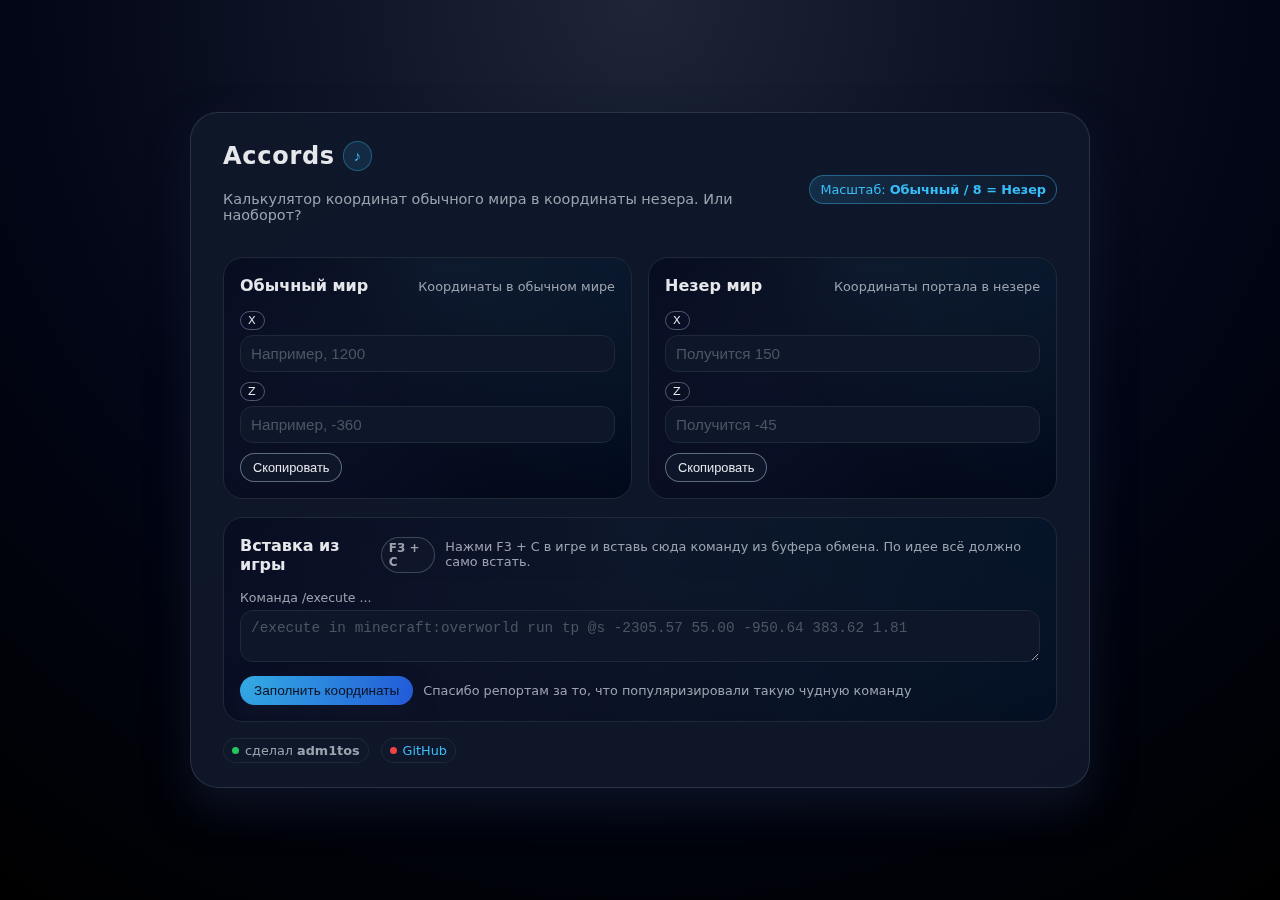
<file: index.html>
<!DOCTYPE html>
<html lang="ru">
<head>
  <meta charset="UTF-8" />
  <title>Accords</title>
  <meta name="description" content="Удобный конвертер координат Minecraft: перевод координат обычного мира в координаты Незера и обратно. Поддержка F3+C, автоподстановка, копирование координат.">
  <meta name="keywords" content="minecraft координаты, конвертер координат, overworld nether, портал, f3+c, майнкрафт конвертер, координаты портала, аккорды minecraft">
  <meta name="robots" content="index, follow">

  <meta name="viewport" content="width=device-width, initial-scale=1" />
  <link rel="stylesheet" href="style.css" />
  <link rel="icon" href="favicon.ico" type="image/x-icon">
  <meta property="og:description" content="Перевод координат в незерские и наоборот">
  <meta property="og:title" content="Accords – Конвертер координат Minecraft">
  <meta property="og:type" content="website">
  <meta property="og:url" content="https://adm1tos.github.io/Accords/">
  <meta property="og:image" content="https://adm1tos.github.io/Accords/preview.png">
</head>
<body>
  <div class="app">
    <header class="app-header">
      <div class="app-title-block">
        <div class="app-title">
            <span>Accords</span>
            <button class="note-button" id="noteButton" type="button" aria-label="Проиграть звук">
                <span class="note-icon">♪</span>
            </button>
        </div>
        <p class="app-subtitle">
          Калькулятор координат обычного мира в координаты незера. Или наоборот?
        </p>
        <!--<p class="app-subtitle">
          Если получаются десятые - округляй в большую сторону
        </p>-->
      </div>
      <div class="scale-pill">
        Масштаб: <strong>Обычный / 8 = Незер</strong>
      </div>
    </header>

    <main class="grid two">
      <!-- Обычный мир -->
      <section class="card">
        <div class="card-inner">
          <div class="card-header">
            <div class="card-title">
              <span>Обычный мир</span>
              <!--<span class="badge">Overworld</span>-->
            </div>
            <div class="card-note">Координаты в обычном мире</div>
          </div>

          <div class="field-group">
            <div class="field">
              <div class="field-label-row">
                <span class="axis-pill">X</span>
                <!--<span>Блок по оси X</span>-->
              </div>
              <input id="overworldX" type="number" step="0.01" placeholder="Например, 1200"
                     autocomplete="off" inputmode="decimal" />
            </div>
            <div class="field">
              <div class="field-label-row">
                <span class="axis-pill">Z</span>
                <!--<span>Блок по оси Z</span>-->
              </div>
              <input id="overworldZ" type="number" step="0.01" placeholder="Например, -360"
                     autocomplete="off" inputmode="decimal" />
            </div>
          </div>
          <div class="copy-row">
            <button id="copyOverworldBtn" type="button" class="copy-btn">
              Скопировать
            </button>
            <!--<span class="copy-hint">В буфере будет, например: 120 ~ -360</span>-->
          </div>
        </div>
      </section>

      <!-- Незер -->
      <section class="card">
        <div class="card-inner">
          <div class="card-header">
            <div class="card-title">
              <span>Незер мир</span>
              <!--<span class="badge">Nether</span>-->
            </div>
            <div class="card-note">Координаты портала в незере</div>
          </div>

          <div class="field-group">
            <div class="field">
              <div class="field-label-row">
                <span class="axis-pill">X</span>
                <!--<span>Блок по оси X</span>-->
              </div>
              <input id="netherX" type="number" step="0.01" placeholder="Получится 150"
                     autocomplete="off" inputmode="decimal" />
            </div>
            <div class="field">
              <div class="field-label-row">
                <span class="axis-pill">Z</span>
                <!--<span>Блок по оси Z</span>-->
              </div>
              <input id="netherZ" type="number" step="0.01" placeholder="Получится -45"
                     autocomplete="off" inputmode="decimal" />
            </div>
          </div>
          <div class="copy-row">
            <button id="copyNetherBtn" type="button" class="copy-btn">
              Скопировать
            </button>
            <!--<span class="copy-hint">Скопируем координаты портала: X ~ Z</span>-->
          </div>
        </div>
      </section>
    </main>

    <!-- Блок для вставки команды F3 + C -->
    <section class="card card-command">
      <div class="card-inner">
        <div class="card-header">
          <div class="card-title">
            <span>Вставка из игры</span>
            <span class="badge">F3 + C</span>
          </div>
          <div class="card-note">
             Нажми F3 + C в игре и вставь сюда команду из буфера обмена. По идее всё должно само встать.
          </div>
        </div>

        <div class="field-group">
          <div class="field">
            <div class="field-label-row">
              <span>Команда /execute ...</span>
              <!--<span class="command-hint">Поддерживается overworld и the_nether</span>-->
            </div>
            <textarea id="commandInput" rows="2"
                      placeholder="/execute in minecraft:overworld run tp @s -2305.57 55.00 -950.64 383.62 1.81"></textarea>
          </div>

          <div class="command-actions">
            <button id="commandApplyBtn" type="button">Заполнить координаты</button>
            <span class="command-tip">
              Спасибо репортам за то, что популяризировали такую чудную команду
            </span>
          </div>
        </div>
      </div>
    </section>

    <footer class="footer">
      <div class="footer-legend">
        <div class="legend-item">
          <span class="legend-dot overworld"></span>
          <span>сделал <strong>adm1tos</strong></span>
        </div>
        <div class="legend-item">
          <span class="legend-dot nether"></span>
          <a href="https://github.com/adm1tos/Accords" target="_blank" class="footer-link">
            GitHub
          </a>
        </div>
      </div>
      <!--<div class="footer-tip">
        завтра в 3
      </div>-->
    </footer>
  </div>

  <script src="script.js"></script>
</body>
</html>
</file>
<file: style.css>
/* baza */
:root {
  --bg: #050816;
  --bg-card: #0f172a;
  --accent: #38bdf8;
  --accent-soft: rgba(56, 189, 248, 0.15);
  --text: #e5e7eb;
  --text-muted: #9ca3af;
  --border: #1f2937;
  --radius-xl: 1.25rem;
  --shadow-soft: 0 20px 40px rgba(15, 23, 42, 0.8);
}

* {
  box-sizing: border-box;
}

body {
  margin: 0;
  min-height: 100vh;
  font-family: system-ui, -apple-system, BlinkMacSystemFont, "SF Pro Text",
    "Segoe UI", sans-serif;
  background: radial-gradient(circle at top, #1d2537 0, #020617 55%, #000 100%);
  color: var(--text);
  display: flex;
  align-items: center;
  justify-content: center;
  padding: 24px;
}

.app {
  width: 100%;
  max-width: 900px;
  background: linear-gradient(145deg, rgba(15, 23, 42, 0.98), rgba(15, 23, 42, 0.94));
  border-radius: 1.75rem;
  padding: 24px 24px 20px;
  box-shadow: var(--shadow-soft);
  border: 1px solid rgba(148, 163, 184, 0.2);
  backdrop-filter: blur(18px);
}

@media (min-width: 768px) {
  .app {
    padding: 28px 32px 24px;
  }
}

/* header */

.app-header {
  display: flex;
  justify-content: space-between;
  gap: 16px;
  align-items: center;
  margin-bottom: 20px;
}

.app-title-block {
  display: flex;
  flex-direction: column;
  gap: 6px;
}

.app-title {
  font-size: 1.5rem;
  letter-spacing: 0.03em;
  font-weight: 700;
  display: flex;
  align-items: center;
  gap: 8px;
}

.chip {
  padding: 3px 9px;
  border-radius: 999px;
  background: rgba(56, 189, 248, 0.12);
  border: 1px solid rgba(56, 189, 248, 0.35);
  font-size: 0.7rem;
  text-transform: uppercase;
  letter-spacing: 0.12em;
  color: var(--accent);
}

.app-subtitle {
  font-size: 0.9rem;
  color: var(--text-muted);
}

.scale-pill {
  font-size: 0.8rem;
  color: var(--accent);
  padding: 6px 10px;
  border-radius: 999px;
  border: 1px solid rgba(56, 189, 248, 0.4);
  background: radial-gradient(circle at top left, var(--accent-soft), transparent);
  white-space: nowrap;
}

/* нота */

.note-button {
  position: relative;
  display: inline-flex;
  align-items: center;
  justify-content: center;
  padding: 6px 10px;
  border-radius: 999px;
  border: 1px solid rgba(56, 189, 248, 0.35);
  background: rgba(56, 189, 248, 0.12);
  cursor: pointer;
  outline: none;
  transition:
    transform 0.12s ease,
    box-shadow 0.15s ease,
    border-color 0.15s ease,
    background 0.15s ease,
    filter 0.15s ease;
}

.note-icon {
  font-size: 0.9rem;
  color: var(--accent);
}

.note-button:hover {
  transform: translateY(-1px);
  box-shadow: 0 8px 18px rgba(15, 23, 42, 0.9);
  filter: brightness(1.05);
}

.note-button:active {
  transform: translateY(0);
  box-shadow: 0 4px 10px rgba(15, 23, 42, 0.8);
}

.note-button:focus-visible {
  box-shadow: 0 0 0 2px rgba(56, 189, 248, 0.8);
}

@keyframes note-pulse {
  0% {
    transform: scale(1);
    box-shadow: 0 0 0 0 rgba(56, 189, 248, 0);
  }
  50% {
    transform: scale(1.06);
    box-shadow: 0 0 0 6px rgba(56, 189, 248, 0.25);
  }
  100% {
    transform: scale(1);
    box-shadow: 0 0 0 0 rgba(56, 189, 248, 0);
  }
}

.note-button.is-playing {
  border-color: rgba(129, 140, 248, 0.9);
  background: radial-gradient(circle at top left,
    rgba(56, 189, 248, 0.35),
    rgba(37, 99, 235, 0.15)
  );
  animation: note-pulse 0.8s ease-out infinite;
}

/* карточки и сетка */

.grid {
  display: grid;
  gap: 16px;
}

@media (min-width: 768px) {
  .grid.two {
    grid-template-columns: repeat(2, minmax(0, 1fr));
  }
}

/* Выравнивание карточек по высоте для двух верхних */
.grid.two {
  align-items: stretch;
}

.grid.two > .card {
  margin-top: 0;
  height: 100%;
  display: flex;
  flex-direction: column;
}

/* Базовая карточка */

.card {
  background: radial-gradient(circle at top, rgba(15, 23, 42, 0.95), #020617);
  border-radius: var(--radius-xl);
  border: 1px solid var(--border);
  padding: 18px 16px 16px;
  position: relative;
  overflow: hidden;
  margin-top: 0;
}

/* Отступ между карточками вне сетки two */
.card + .card {
  margin-top: 16px;
}


.grid.two > .card + .card {
  margin-top: 0;
}

.card::before {
  content: "";
  position: absolute;
  inset: -30%;
  background:
    radial-gradient(circle at top right, rgba(56, 189, 248, 0.12), transparent 55%),
    radial-gradient(circle at bottom left, rgba(129, 140, 248, 0.1), transparent 55%);
  opacity: 0.9;
  pointer-events: none;
  z-index: 0;
}

.card-inner {
  position: relative;
  z-index: 1;
  flex: 1;
  display: flex;
  flex-direction: column;
}

.card-header {
  display: flex;
  justify-content: space-between;
  align-items: baseline;
  margin-bottom: 10px;
  gap: 10px;
}

.card-title {
  font-weight: 600;
  display: flex;
  align-items: center;
  gap: 8px;
}

.card-title span.badge {
  font-size: 0.75rem;
  padding: 3px 7px;
  border-radius: 999px;
  background: rgba(15, 23, 42, 0.9);
  border: 1px solid rgba(148, 163, 184, 0.35);
  color: var(--text-muted);
}

.card-note {
  font-size: 0.8rem;
  color: var(--text-muted);
}

/* поля ввода */

.field-group {
  display: flex;
  flex-direction: column;
  gap: 10px;
  margin-top: 6px;
}

.field {
  display: flex;
  flex-direction: column;
  gap: 5px;
}

.field-label-row {
  display: flex;
  justify-content: space-between;
  align-items: baseline;
  font-size: 0.78rem;
  color: var(--text-muted);
}

.axis-pill {
  padding: 2px 7px;
  border-radius: 999px;
  border: 1px solid rgba(148, 163, 184, 0.5);
  font-size: 0.7rem;
  text-transform: uppercase;
  letter-spacing: 0.08em;
  color: var(--text);
}

.field input {
  width: 100%;
  padding: 9px 10px;
  border-radius: 0.8rem;
  border: 1px solid var(--border);
  background: rgba(15, 23, 42, 0.92);
  color: var(--text);
  font-size: 0.95rem;
  outline: none;
  transition: border-color 0.18s ease, box-shadow 0.18s ease, background 0.18s ease;
}

.field input::placeholder {
  color: #4b5563;
}

.field input:focus {
  border-color: var(--accent);
  box-shadow: 0 0 0 1px rgba(56, 189, 248, 0.5);
  background: #020617;
}

/* Кнопки "Скопировать X ~ Z" */

.copy-row {
  margin-top: 10px;
  display: flex;
  align-items: center;
  gap: 10px;
  flex-wrap: wrap;
}

.copy-btn {
  border-radius: 999px;
  border: 1px solid rgba(148, 163, 184, 0.6);
  background: rgba(15, 23, 42, 0.9);
  padding: 6px 12px;
  font-size: 0.8rem;
  font-weight: 500;
  color: var(--text);
  cursor: pointer;
  display: inline-flex;
  align-items: center;
  gap: 6px;
  transition:
    background 0.15s ease,
    border-color 0.15s ease,
    transform 0.12s ease,
    box-shadow 0.12s ease;
}

.copy-btn:hover {
  background: rgba(30, 64, 175, 0.7);
  border-color: var(--accent);
  box-shadow: 0 8px 18px rgba(15, 23, 42, 0.9);
  transform: translateY(-1px);
}

.copy-btn:active {
  transform: translateY(0);
  box-shadow: 0 4px 10px rgba(15, 23, 42, 0.8);
}

.copy-btn.copied {
  border-color: #22c55e;
  box-shadow: 0 0 0 1px rgba(34, 197, 94, 0.6);
}

.copy-hint {
  font-size: 0.8rem;
  color: var(--text-muted);
}

/* F3 + C */
.card-command {
  margin-top: 18px;
}

#commandInput {
  width: 100%;
  resize: vertical;
  min-height: 48px;
  max-height: 140px;
  padding: 9px 10px;
  border-radius: 0.8rem;
  border: 1px solid var(--border);
  background: rgba(15, 23, 42, 0.92);
  color: var(--text);
  font-size: 0.9rem;
  outline: none;
  font-family: ui-monospace, SFMono-Regular, Menlo, Monaco, Consolas,
    "Liberation Mono", "Courier New", monospace;
}

#commandInput::placeholder {
  color: #4b5563;
}

#commandInput:focus {
  border-color: var(--accent);
  box-shadow: 0 0 0 1px rgba(56, 189, 248, 0.5);
  background: #020617;
}

.command-actions {
  display: flex;
  align-items: center;
  gap: 10px;
  flex-wrap: wrap;
  margin-top: 4px;
}

#commandApplyBtn {
  border: none;
  border-radius: 999px;
  padding: 7px 14px;
  font-size: 0.85rem;
  font-weight: 500;
  cursor: pointer;
  background: radial-gradient(circle at top left, rgba(56, 189, 248, 0.9), rgba(37, 99, 235, 0.9));
  color: #0b1120;
  box-shadow: 0 10px 20px rgba(15, 23, 42, 0.8);
  transition: transform 0.12s ease, box-shadow 0.12s ease, filter 0.12s ease;
}

#commandApplyBtn:hover {
  transform: translateY(-1px);
  filter: brightness(1.05);
  box-shadow: 0 14px 26px rgba(15, 23, 42, 0.9);
}

#commandApplyBtn:active {
  transform: translateY(0);
  box-shadow: 0 8px 16px rgba(15, 23, 42, 0.8);
}

.command-tip {
  font-size: 0.8rem;
  color: var(--text-muted);
}

.command-hint {
  font-size: 0.75rem;
  color: var(--text-muted);
}


.footer {
  margin-top: 16px;
  display: flex;
  justify-content: space-between;
  align-items: center;
  gap: 12px;
  font-size: 0.8rem;
  color: var(--text-muted);
}

.footer-legend {
  display: flex;
  gap: 12px;
  flex-wrap: wrap;
  align-items: center;
}

.legend-item {
  display: inline-flex;
  align-items: center;
  gap: 6px;
  padding: 4px 8px;
  border-radius: 999px;
  background: rgba(15, 23, 42, 0.9);
  border: 1px solid rgba(31, 41, 55, 0.9);
}

.legend-dot {
  width: 7px;
  height: 7px;
  border-radius: 999px;
}

.legend-dot.overworld {
  background: #22c55e;
}

.legend-dot.nether {
  background: #ef4444;
}

.footer-tip {
  opacity: 0.85;
}

.footer-link {
  color: var(--accent);
  text-decoration: none;
  font-weight: 500;
  transition: color 0.15s ease;
}

.footer-link:hover {
  color: #9cd7f1;
  text-decoration: underline;
}



@media (max-width: 600px) {
  .app-header {
    flex-direction: column;
    align-items: flex-start;
  }

  .scale-pill {
    align-self: flex-start;
  }

  .footer {
    flex-direction: column;
    align-items: flex-start;
  }
}

/* анимации */

/* Ошибка команды */

@keyframes shake {
  0%   { transform: translateX(0); }
  20%  { transform: translateX(-4px); }
  40%  { transform: translateX(4px); }
  60%  { transform: translateX(-3px); }
  80%  { transform: translateX(3px); }
  100% { transform: translateX(0); }
}

#commandInput.shake {
  animation: shake 0.25s ease-in-out;
  border-color: #f97373;
  box-shadow: 0 0 0 1px rgba(248, 113, 113, 0.5);
}

/* Распознавание мира по команде */

#commandInput.world-overworld {
  border-color: #22c55e !important;
  box-shadow: 0 0 0 1px rgba(34, 197, 94, 0.6) !important;
}

#commandInput.world-nether {
  border-color: #4e0b0b !important;
  box-shadow: 0 0 0 1px rgba(239, 68, 68, 0.6) !important;
}
</file>
